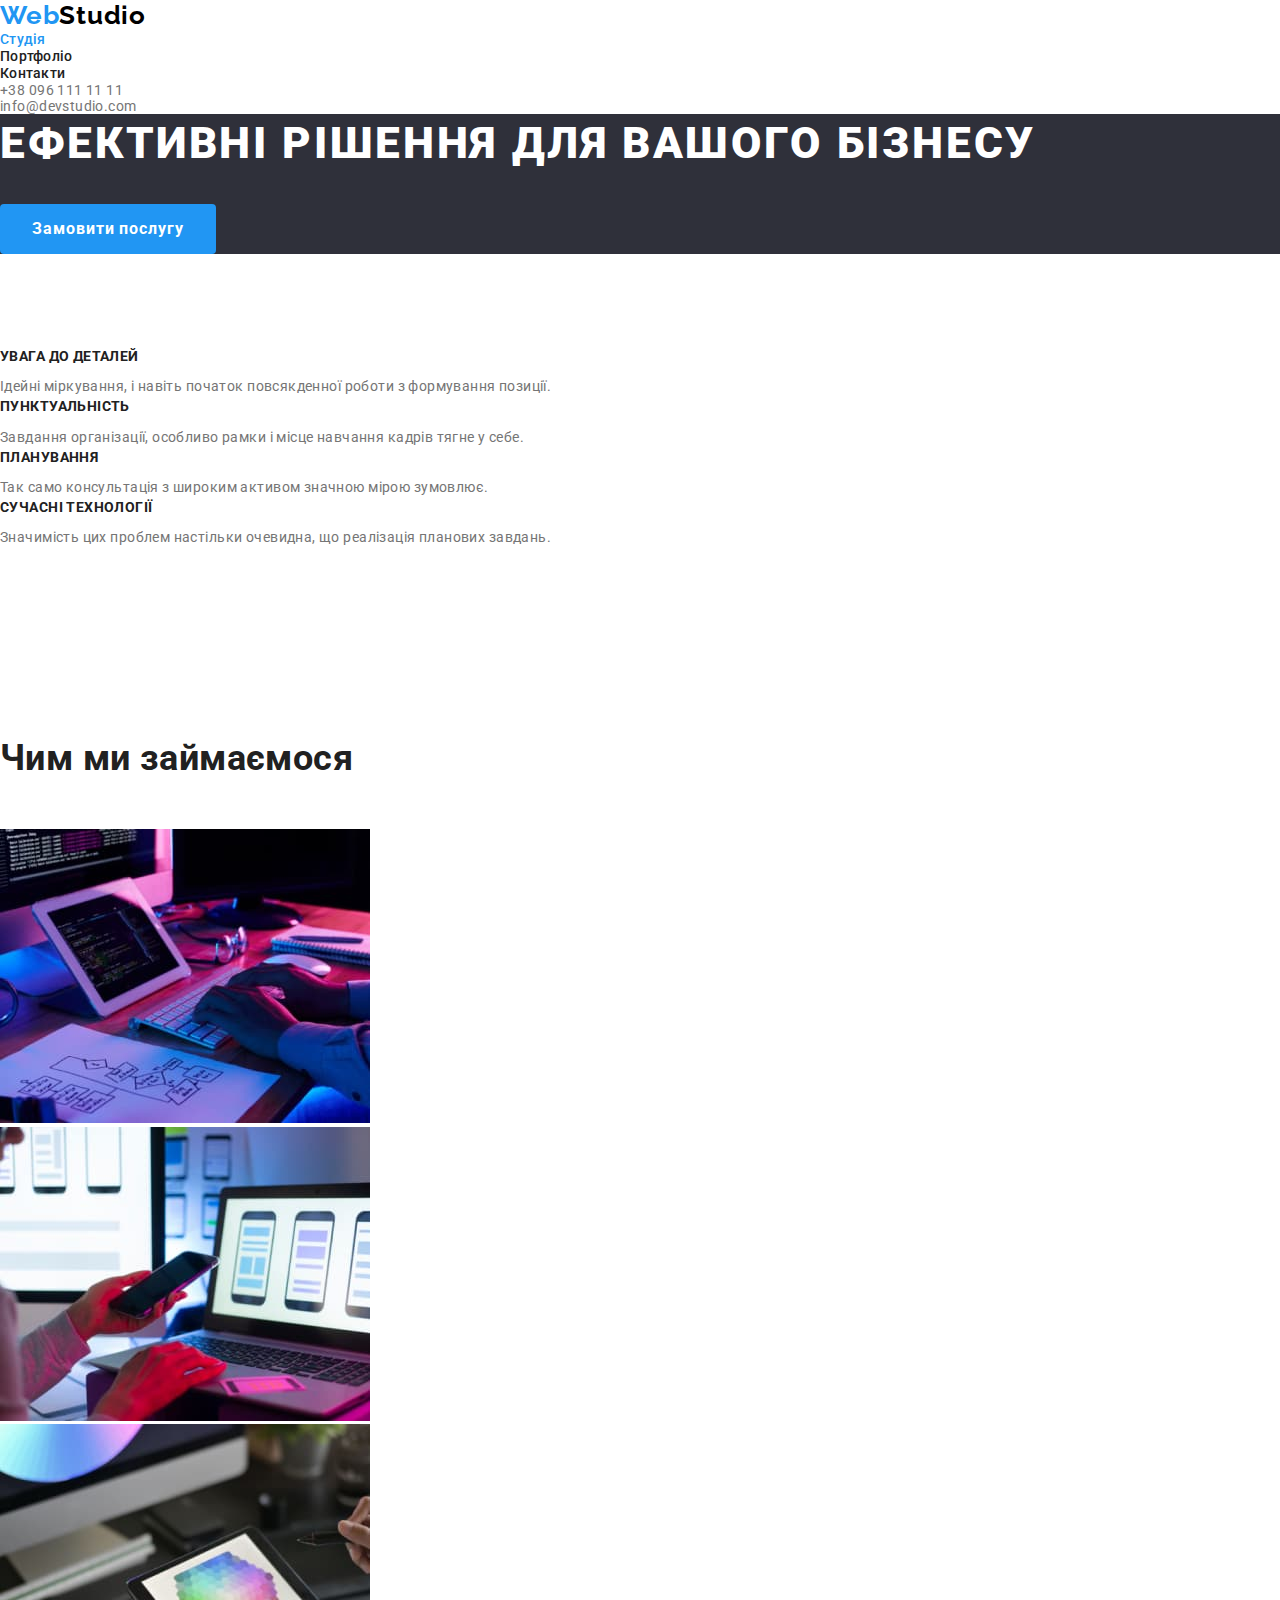
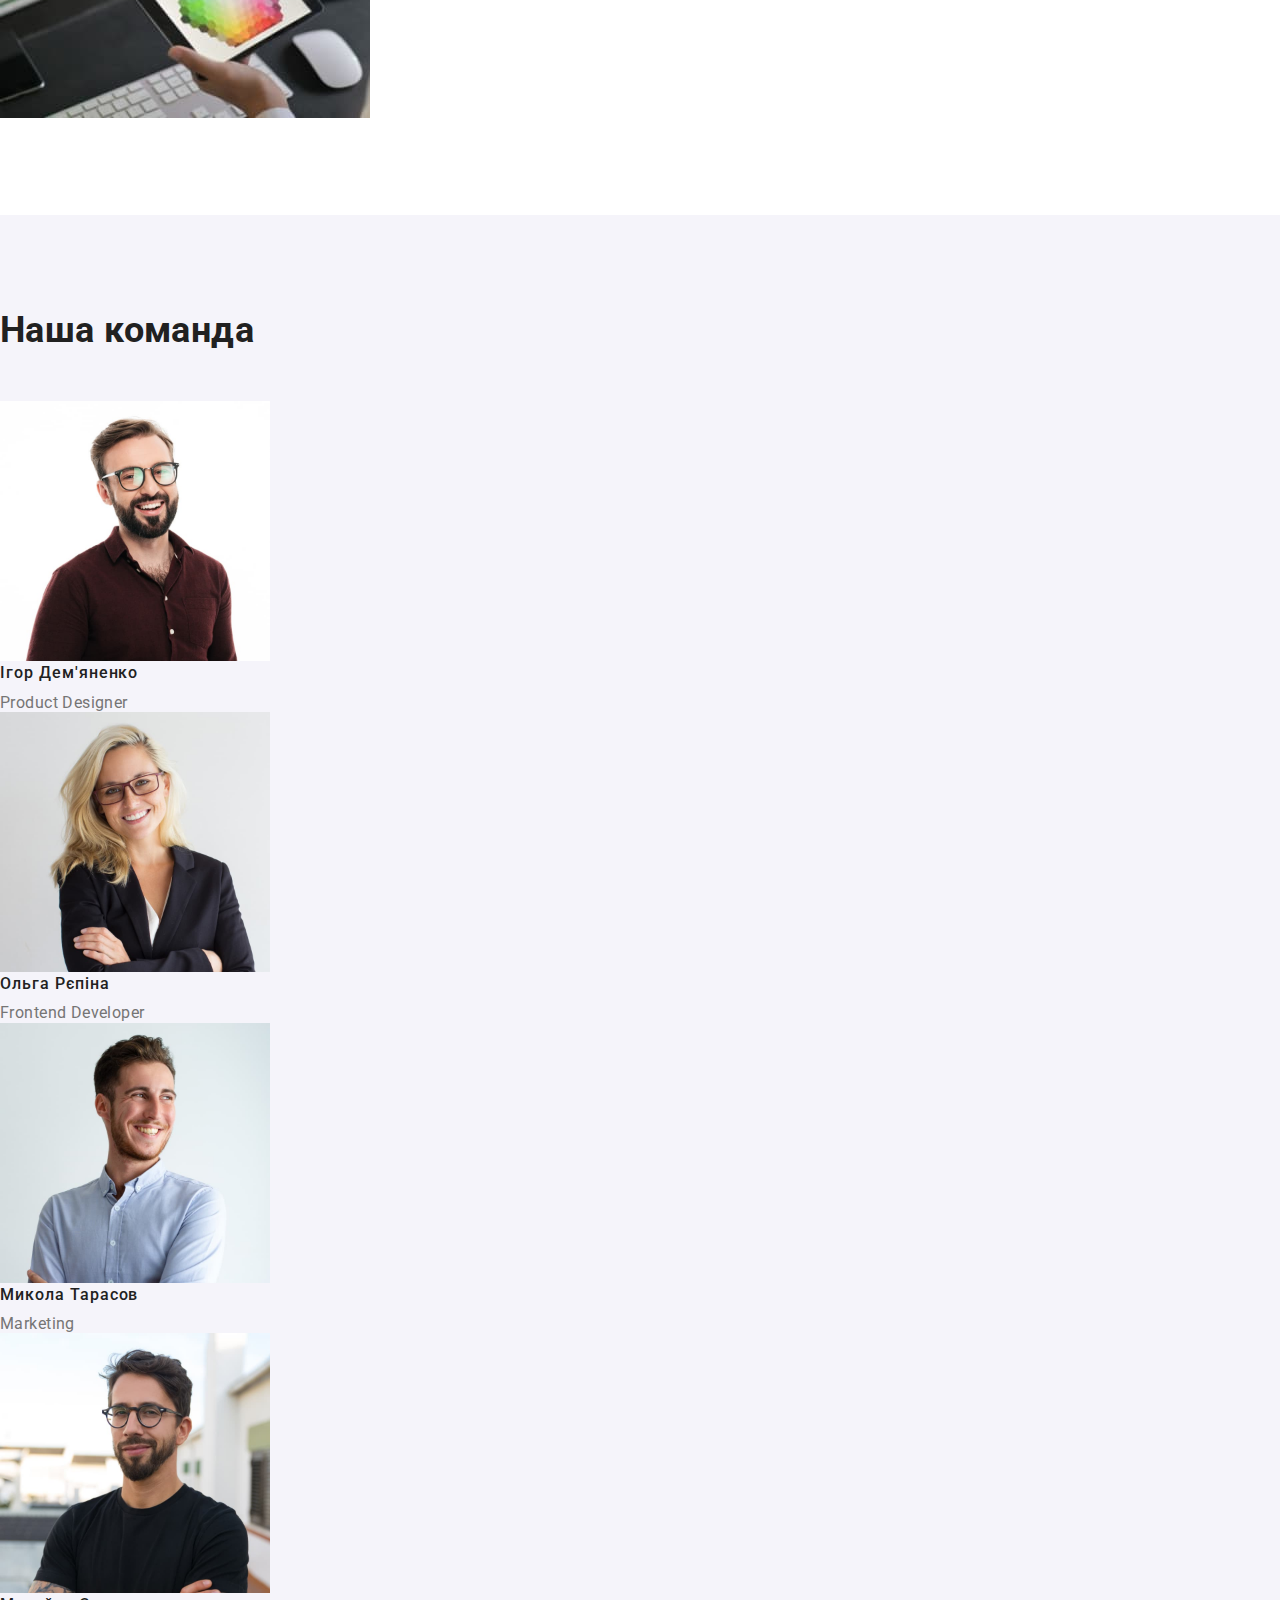
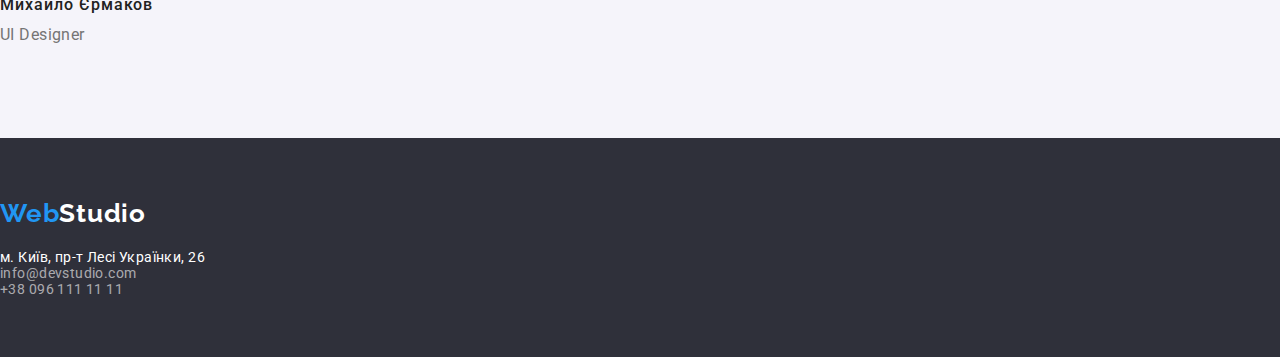
<file: index.html>
<!DOCTYPE html>
<html lang="uk">
  <head>
    <meta charset="UTF-8" />
    <meta http-equiv="X-UA-Compatible" content="IE=edge" />
    <meta name="viewport" content="width=device-width, initial-scale=1.0" />
    <title>Document</title>
    <link
      href="https://fonts.googleapis.com/css2?family=Raleway:wght@700&family=Roboto:wght@400;500;700;900&display=swap"
      rel="stylesheet"
    />
    <link
      rel="stylesheet"
      href="https://cdnjs.cloudflare.com/ajax/libs/modern-normalize/1.1.0/modern-normalize.min.css"
    />
    <link rel="stylesheet" href="./css/styles.css" />
  </head>
  <body>
    <!-- NAVIGATION -->
    <header>
      <a href="/index.html" class="logo">Web<span class="header-logo-studio">Studio</span> </a>
      <nav class="nav-menu">
        <ul>
          <li>
            <a class="nav-list-item current" href="./index.html">Студія</a>
          </li>
          <li>
            <a class="nav-list-item" href="./portfolio.html">Портфоліо</a>
          </li>
          <li>
            <a class="nav-list-item" href="#">Контакти</a>
          </li>
        </ul>
      </nav>
      <ul class="contact-menu">
        <li><a class="contact-link" href="tel:+380961111111">+38 096 111 11 11</a></li>
        <li><a class="contact-link" href="mailto:info@devstudio.com">info@devstudio.com</a></li>
      </ul>
    </header>

    <!-- CONTENT -->
    <main class="section">
      <!-- Герой -->
      <div class="hero">
        <h1 class="hero-title">Ефективні рішення для вашого бізнесу</h1>
        <button class="hero-btn btn" type="button">Замовити послугу</button>
      </div>

      <!-- FEATURES -->
      <section class="features">
        <h2 class="visually-hidden">Особливості</h2>
        <!-- Список особливостей -->
        <ul class="features-list">
          <li class="features-list-item">
            <h3 class="features-list-item title">Увага до деталей</h3>
            <p class="features-list-item text">
              Ідейні міркування, і навіть початок повсякденної роботи з формування позиції.
            </p>
          </li>
          <li>
            <h3 class="features-list-item title">Пунктуальність</h3>
            <p class="features-list-item text">
              Завдання організації, особливо рамки і місце навчання кадрів тягне у себе.
            </p>
          </li>
          <li>
            <h3 class="features-list-item title">Планування</h3>
            <p class="features-list-item text">
              Так само консультація з широким активом значною мірою зумовлює.
            </p>
          </li>
          <li>
            <h3 class="features-list-item title">Cучасні технології</h3>
            <p class="features-list-item text">
              Значимість цих проблем настільки очевидна, що реалізація планових завдань.
            </p>
          </li>
        </ul>
      </section>
      <!-- Чим займаємося -->

      <section class="our-works">
        <h2 class="our-works title">Чим ми займаємося</h2>
        <ul class="our-works-list">
          <li class="list-item">
            <img src="./images/img1.jpg" width="370" alt="<Будує структуру сайту" />
          </li>
          <li class="list-item">
            <img src="./images/img2.jpg" width="370" alt="<Перевіряє адаптивність" />
          </li>
          <li class="list-item">
            <img src="./images/img3.jpg" width="370" alt="<підбирає кольорову гамму" />
          </li>
        </ul>
      </section>

      <!-- TEAM -->
      <section class="team">
        <h2 class="team title">Наша команда</h2>
        <ul class="team-list">
          <li class="list-item">
            <article class="card">
              <img
                class="card-img"
                src="./images/img4.jpg"
                width="270"
                alt="Фото Ігора Дем'яненка"
              />
              <h3 class="card-title">Ігор Дем'яненко</h3>
              <p class="card-text">Product Designer</p>
            </article>
          </li>
          <li class="list-item">
            <article class="card">
              <img class="card-img" src="./images/img5.jpg" width="270" alt="Фото Ольги Рєпіної" />
              <h3 class="card-title">Ольга Рєпіна</h3>
              <p class="card-text">Frontend Developer</p>
            </article>
          </li>
          <li class="list-item">
            <article class="card">
              <img
                class="card-img"
                src="./images/img6.jpg"
                width="270"
                alt="Фото Миколи Тарасова"
              />
              <h3 class="card-title">Микола Тарасов</h3>
              <p class="card-text">Marketing</p>
            </article>
          </li>
          <li class="list-item">
            <article class="card">
              <img
                class="card-img"
                src="./images/img7.jpg"
                width="270"
                alt="Фото Михайла Єрмакова"
              />
              <h3 class="card-title">Михайло Єрмаков</h3>
              <p class="card-text">UI Designer</p>
            </article>
          </li>
        </ul>
      </section>
    </main>

    <!-- FOOTER -->
    <footer>
      <a href="/index.html" class="logo"> Web<span class="footer-logo-studio">Studio</span> </a>
      <address>
        <ul class="address-list">
          <li>
            <a
              class="map-link"
              href="https://goo.gl/maps/xNYMieT5mnS4n3E98"
              target="_blank"
              rel="noopener nofollow noreferrer"
              >м. Київ, пр-т Лесі Українки, 26</a
            >
          </li>
          <li><a href="mailto:info@devstudio.com">info@devstudio.com</a></li>
          <li><a href="tel:+380961111111">+38 096 111 11 11</a></li>
        </ul>
      </address>
    </footer>
  </body>
</html>
</file>
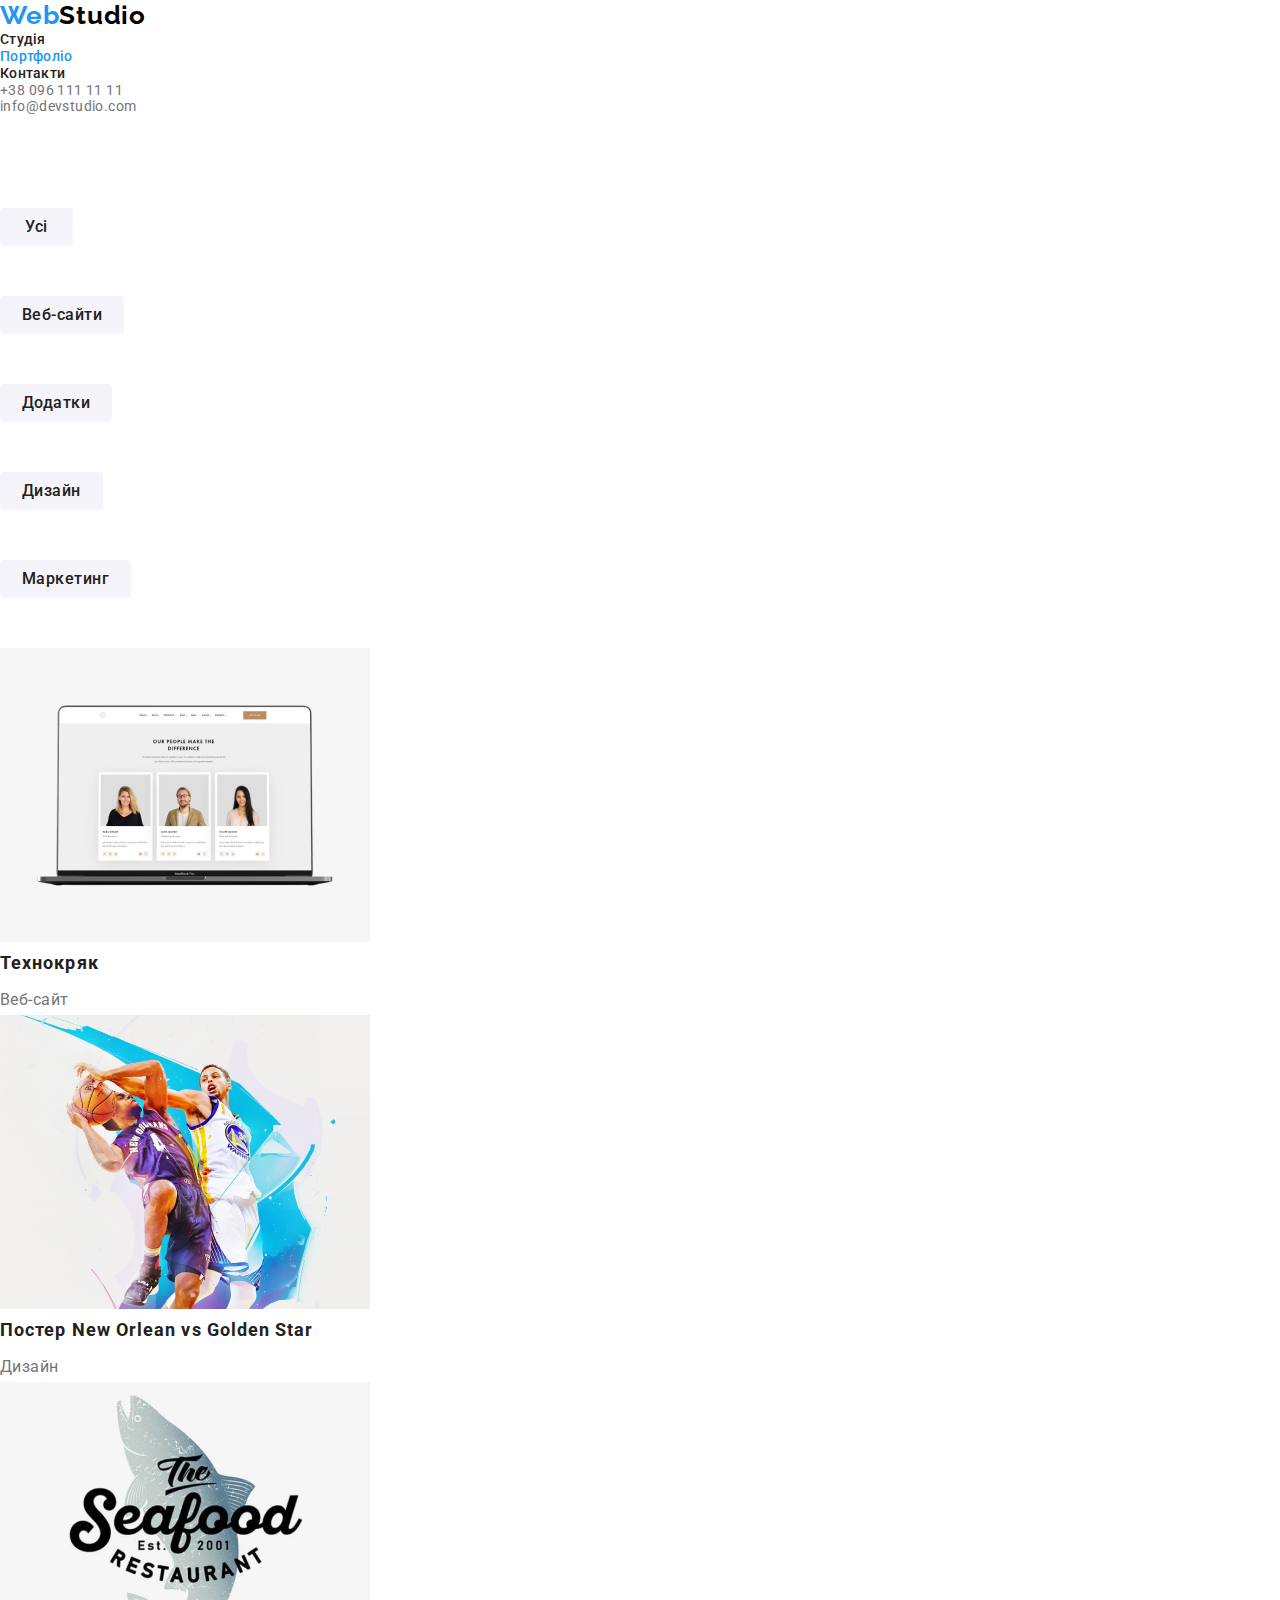
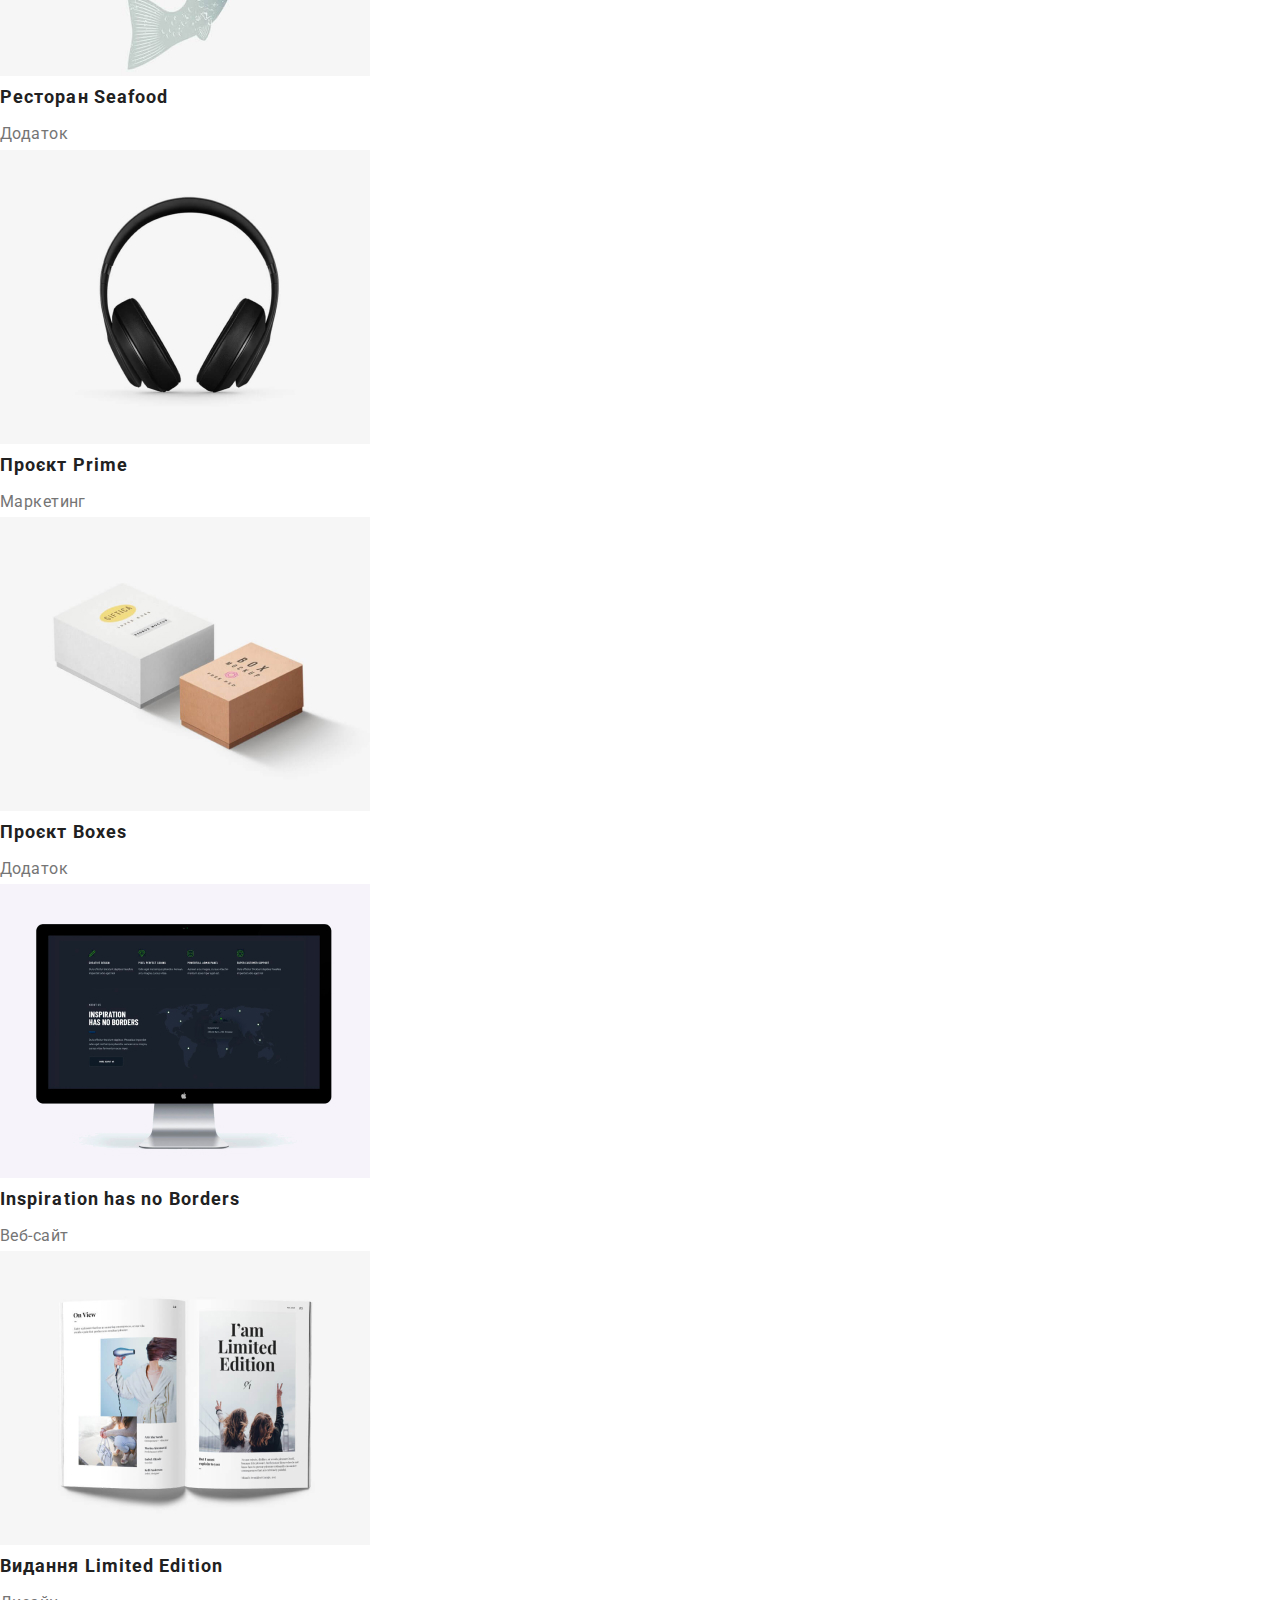
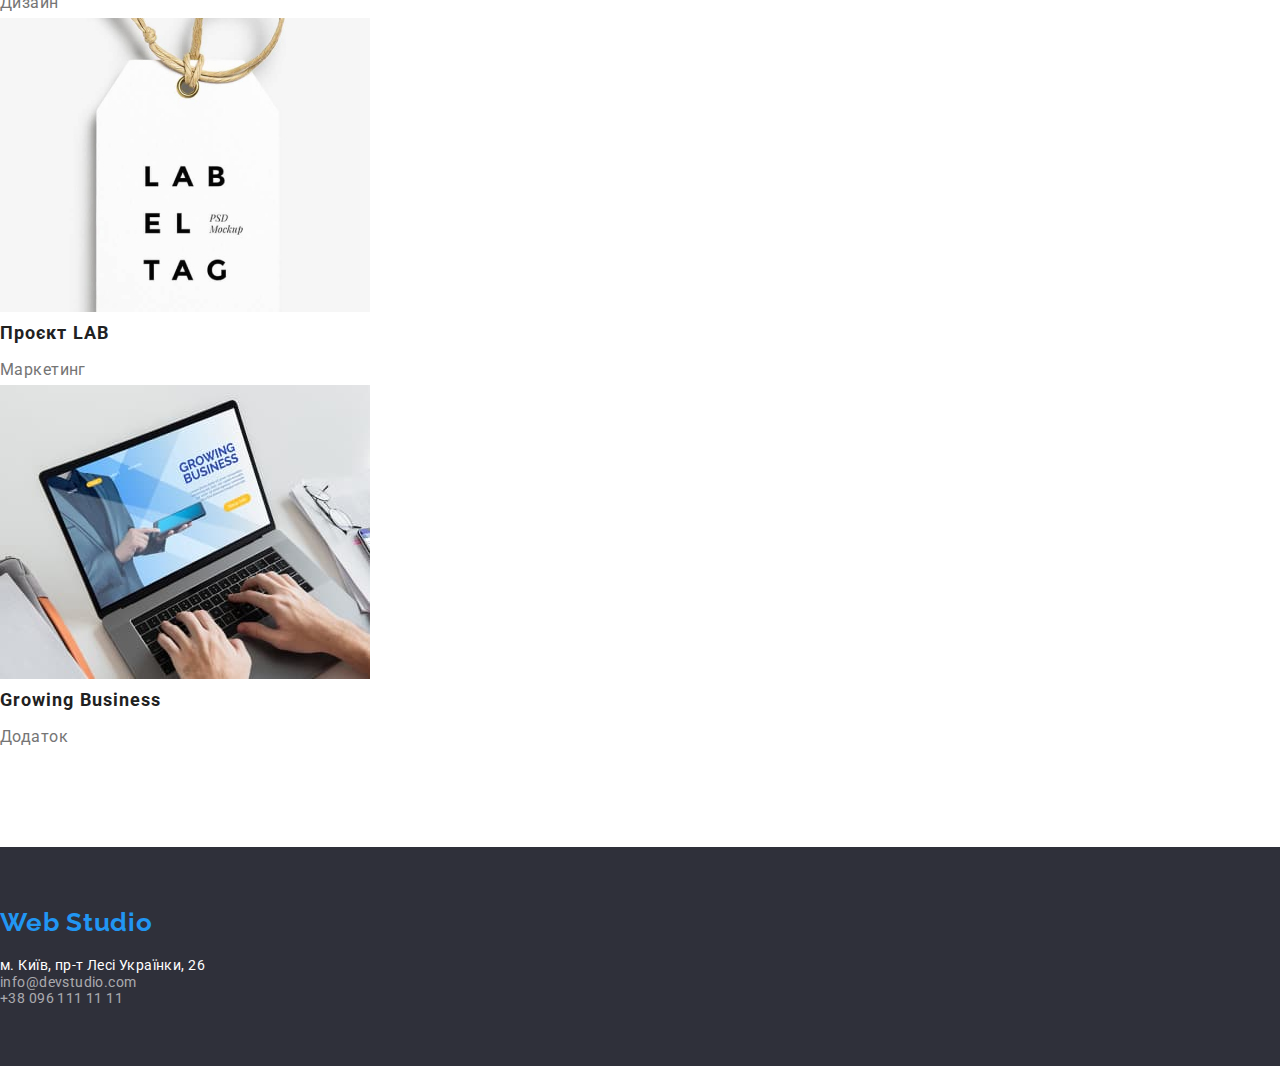
<file: portfolio.html>
<!DOCTYPE html>
<html lang="uk">
  <head>
    <meta charset="UTF-8" />
    <meta http-equiv="X-UA-Compatible" content="IE=edge" />
    <meta name="viewport" content="width=device-width, initial-scale=1.0" />
    <title>Document</title>
    <link
      href="https://fonts.googleapis.com/css2?family=Raleway:wght@700&family=Roboto:wght@400;500;700;900&display=swap"
      rel="stylesheet"
    />
    <link
      rel="stylesheet"
      href="https://cdnjs.cloudflare.com/ajax/libs/modern-normalize/1.1.0/modern-normalize.min.css"
    />
    <link rel="stylesheet" href="./css/styles.css" />
  </head>
  <body>
    <!-- NAVIGATION -->
    <header>
      <a href="/index.html" class="logo">Web<span class="header-logo-studio">Studio</span> </a>
      <nav class="nav-menu">
        <ul>
          <li>
            <a class="nav-list-item" href="./index.html">Студія</a>
          </li>
          <li>
            <a class="nav-list-item current" href="./portfolio.html">Портфоліо</a>
          </li>
          <li>
            <a class="nav-list-item" href="#">Контакти</a>
          </li>
        </ul>
      </nav>
      <ul class="contact-menu">
        <li><a class="contact-link" href="tel:+380961111111">+38 096 111 11 11</a></li>
        <li><a class="contact-link" href="mailto:info@devstudio.com">info@devstudio.com</a></li>
      </ul>
    </header>

    <!-- ФІЛЬТР ПОРТФОЛІО  -->
    <main>
      <section class="filter">
        <h1 class="visually-hidden">Портфоліо</h1>
        <!-- ПАРАМЕТРИ ФІЛЬТРА -->
        <ul class="filter-list">
          <li class="filter-list-item">
            <button class="filter-btn btn" type="button">Усі</button>
          </li>
          <li class="filter-list-item">
            <button class="filter-btn btn" type="button">Веб-сайти</button>
          </li>
          <li class="filter-list-item">
            <button class="filter-btn btn" type="button">Додатки</button>
          </li>
          <li class="filter-list-item">
            <button class="filter-btn btn" type="button">Дизайн</button>
          </li>
          <li class="filter-list-item">
            <button class="filter-btn btn" type="button">Маркетинг</button>
          </li>
        </ul>
        <!-- ПРКЛАДИ РОБІТ -->
        <ul class="works">
          <li>
            <a href="#">
              <img src="./images/portfolio/img1.jpg" alt="Веб-сайт на ноутбуці" width="370" />
              <h2>Технокряк</h2>
              <p>Веб-сайт</p>
            </a>
          </li>
          <li>
            <a href="#">
              <img
                src="./images/portfolio/img2.jpg"
                alt="Графічне зображення баскетболістів"
                width="370"
              />
              <h2>Постер New Orlean vs Golden Star</h2>
              <p>Дизайн</p>
            </a>
          </li>
          <li>
            <a href="#">
              <img src="./images/portfolio/img3.jpg" alt="Логотип ресторану" width="370" />
              <h2>Ресторан Seafood</h2>
              <p>Додаток</p>
            </a>
          </li>
          <li>
            <a href="#">
              <img src="./images/portfolio/img4.jpg" alt="Навушники" width="370" />
              <h2>Проєкт Prime</h2>
              <p>Маркетинг</p>
            </a>
          </li>
          <li>
            <a href="#">
              <img src="./images/portfolio/img5.jpg" alt="Дизайни коробок" width="370" />
              <h2>Проєкт Boxes</h2>
              <p>Додаток</p>
            </a>
          </li>
          <li>
            <a href="#">
              <img src="./images/portfolio/img6.jpg" alt="Вебсайт на моніторі" width="370" />
              <h2>Inspiration has no Borders</h2>
              <p>Веб-сайт</p>
            </a>
          </li>
          <li>
            <a href="#">
              <img src="./images/portfolio/img7.jpg" alt="Книжка" width="370" />
              <h2>Видання Limited Edition</h2>
              <p>Дизайн</p>
            </a>
          </li>
          <li>
            <a href="#">
              <img src="./images/portfolio/img8.jpg" alt="Логотип компанії" width="370" />
              <h2>Проєкт LAB</h2>
              <p>Маркетинг</p>
            </a>
          </li>
          <li>
            <a href="#">
              <img src="./images/portfolio/img9.jpg" alt="Зображення сайту" width="370" />
              <h2>Growing Business</h2>
              <p>Додаток</p>
            </a>
          </li>
        </ul>
      </section>
    </main>

    <footer>
      <a href="/index.html" class="logo">
        <span style="color: #2196f3">Web</span> <span class="footer-logo">Studio</span>
      </a>
      <address>
        <ul class="address-list">
          <li>
            <a
              class="map-link"
              href="https://goo.gl/maps/xNYMieT5mnS4n3E98"
              target="_blank"
              rel="noopener nofollow noreferrer"
              >м. Київ, пр-т Лесі Українки, 26</a
            >
          </li>
          <li><a href="mailto:info@devstudio.com">info@devstudio.com</a></li>
          <li><a href="tel:+380961111111">+38 096 111 11 11</a></li>
        </ul>
      </address>
    </footer>
  </body>
</html>
</file>
<file: css/styles.css>
:root {
  --title-black-color: #212121;
  --text-color: #757575;
  --blue-color: #2196f3;
  --white-color: #ffffff;
  --background-white: #f5f5f5;
  --background-gray: #f5f4fa;
  --footer-color: #2f303a;
  --address-color: rgba(255, 255, 255, 0.6);
  --outline: 2px solid tomato;
  --logo-black-color: #000000;
  --s: #eeeeee;

  --ss: #ececec;
}

/* ЗАГАЛЬНІ ПРАВИЛА */
html {
  box-sizing: border-box;
}

a {
  text-decoration: none;
}

ul {
  list-style-type: none;
  padding: 0;
  margin: 0;
}

body {
  font-family: roboto, sans-serif;
  font-size: 14px;
  letter-spacing: 0.03em;

  color: var(--text-color);
}
button {
  font-family: roboto, sans-serif;
}

h2,
h3,
h4,
h5,
h6 {
  color: var(--title-black-color);
  margin: 0;
  font-weight: 700;
}

h2 {
  font-size: 36px;
  line-height: 1.17;
  margin-bottom: 50px;
}

.visually-hidden {
  position: absolute;
  width: 1px;
  height: 1px;
  margin: -1px;
  border: 0;
  padding: 0;

  white-space: nowrap;
  clip-path: inset(100%);
  clip: rect(0 0 0 0);
  overflow: hidden;
}

/* HEADER */
.logo {
  font-family: Raleway, sans-serif;
  font-weight: 700;
  font-size: 26px;
  line-height: 1.19;
  /* identical to box height */
  letter-spacing: 0.03em;
  color: var(--blue-color);
}
.header-logo-studio {
  color: var(--logo-black-color);
}

.nav-list-item {
  font-weight: 500;
  font-size: 14px;
  line-height: 1.14;
  letter-spacing: 0.02em;

  color: var(--title-black-color);
}

.contact-menu a {
  color: var(--text-color);
}
.nav-menu a:hover,
.nav-menu a:focus,
.contact-menu a:hover,
.contact-menu a:focus,
.address-list a:hover,
.address-list a:focus {
  color: var(--blue-color);
}
.current {
  color: var(--blue-color);
}

.hero-title {
  font-weight: 900;
  font-size: 44px;
  line-height: 1.36;
  letter-spacing: 0.06em;
  text-transform: uppercase;
  margin: 0;

  color: var(--white-color);
}
.hero {
  background-color: var(--footer-color);
}
.hero-btn {
  font-weight: 700;
  font-size: 16px;
  line-height: 1.875;
  letter-spacing: 0.06em;

  min-width: 216px;
  height: 50px;

  color: var(--white-color);
  background-color: var(--blue-color);
  margin-top: 30px;
}
.btn {
  display: inline;
  border-radius: 4px;
  border: none;
  cursor: pointer;
}

/* FEATURES */

.features-list-item.title {
  text-transform: uppercase;
  font-size: 14px;
  line-height: 1.17;

  margin-bottom: 10px;
}
.features-list-item.text {
  font-size: 14px;
  line-height: 24px;
  /* or 171% */
  margin: 0;
  letter-spacing: 0.03em;

  color: var(--text-color);
}
section {
  padding: 94px 0;
}

/* OUR-WORKS */

/* TEAM */
section.team {
  background-color: var(--background-gray);
}
.card-title {
  font-weight: 500;
  font-size: 16px;
  line-height: 1.17;
  letter-spacing: 0.06em;
  margin-bottom: 10px;
}
.card-text {
  font-size: 16px;
  line-height: 1.19;
  color: var(--text-color);
  margin: 0;
}

/* FOOTER */
footer {
  background-color: var(--footer-color);
  padding: 60px 0;
}
address a {
  font-style: normal;
  color: var(--address-color);
}
.map-link {
  color: #ffffff;
}
footer .logo {
  display: inline-block;
  margin-bottom: 20px;
}
.footer-logo-studio {
  color: var(--white-color);
}

/* PORTFOLIO */
.filter-btn {
  font-weight: 500;
  font-size: 16px;
  line-height: 1.62;
  text-align: center;
  letter-spacing: 0.03em;

  min-width: 73px;
  height: 38px;

  padding: 6px 22px;
  margin-bottom: 50px;

  color: var(--title-black-color);
  background: var(--background-gray);
}
.filter .hidden {
  color: var(--title-black-color);
}
.works h2 {
  font-weight: 700;
  font-size: 18px;
  line-height: 2;
  letter-spacing: 0.06em;
  margin: 0 0 4px 0;

  color: var(--title-black-color);
}
.works p {
  font-size: 16px;
  line-height: 1.88;
  margin: 0;

  color: var(--text-color);
}
.filter-btn:hover,
.filter-btn:focus {
  background-color: var(--blue-color);
  color: var(--white-color);
}
</file>
